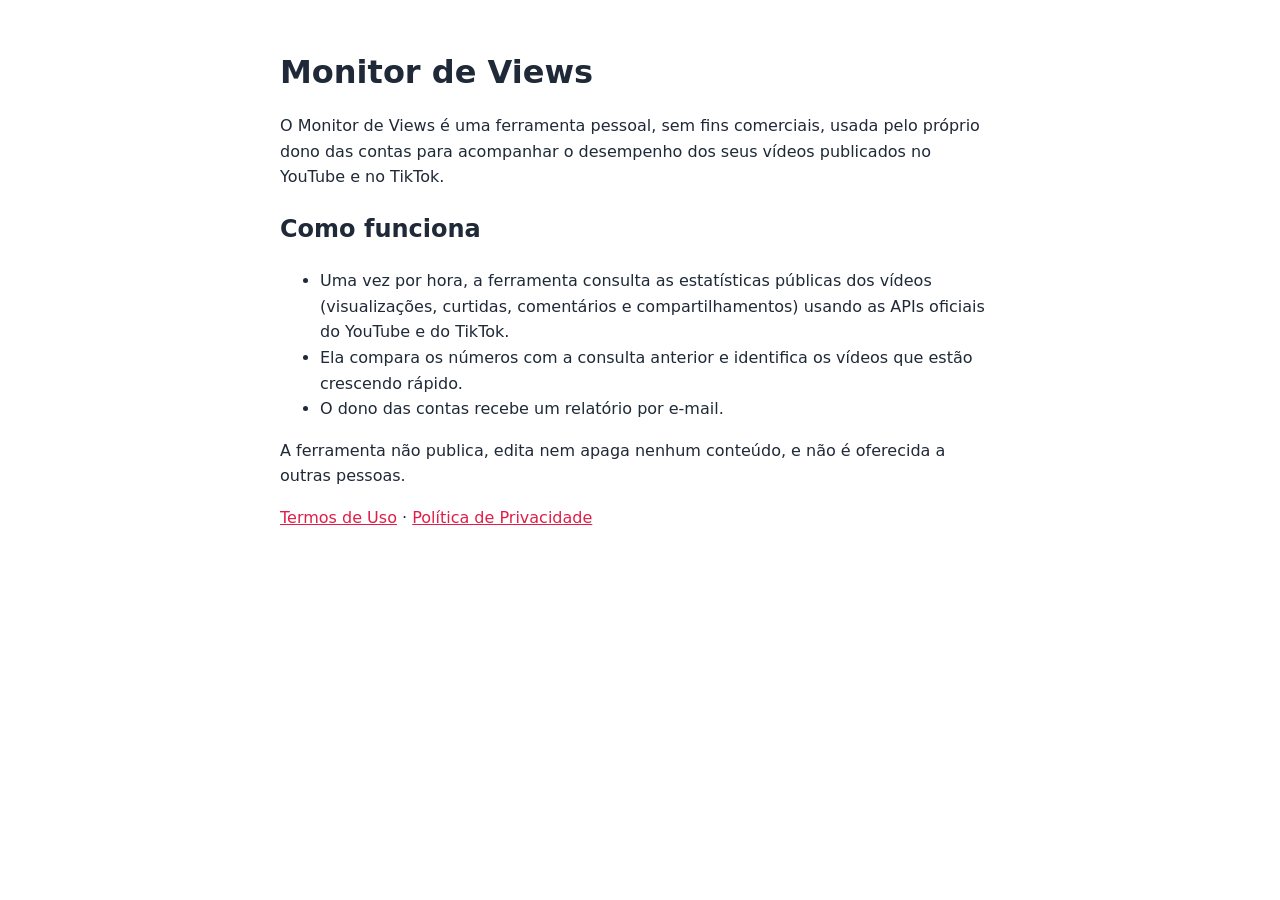
<file: docs/index.html>
<!doctype html>
<html lang="pt-BR">
<head>
<meta charset="utf-8">
<meta name="viewport" content="width=device-width, initial-scale=1">
<title>Monitor de Views</title>
<link rel="stylesheet" href="estilo.css">
</head>
<body>
<main>
  <h1>Monitor de Views</h1>
  <p>O Monitor de Views é uma ferramenta pessoal, sem fins comerciais, usada pelo próprio dono das contas para acompanhar o desempenho dos seus vídeos publicados no YouTube e no TikTok.</p>
  <h2>Como funciona</h2>
  <ul>
    <li>Uma vez por hora, a ferramenta consulta as estatísticas públicas dos vídeos (visualizações, curtidas, comentários e compartilhamentos) usando as APIs oficiais do YouTube e do TikTok.</li>
    <li>Ela compara os números com a consulta anterior e identifica os vídeos que estão crescendo rápido.</li>
    <li>O dono das contas recebe um relatório por e-mail.</li>
  </ul>
  <p>A ferramenta não publica, edita nem apaga nenhum conteúdo, e não é oferecida a outras pessoas.</p>
  <p><a href="termos.html">Termos de Uso</a> · <a href="privacidade.html">Política de Privacidade</a></p>
</main>
</body>
</html>
</file>
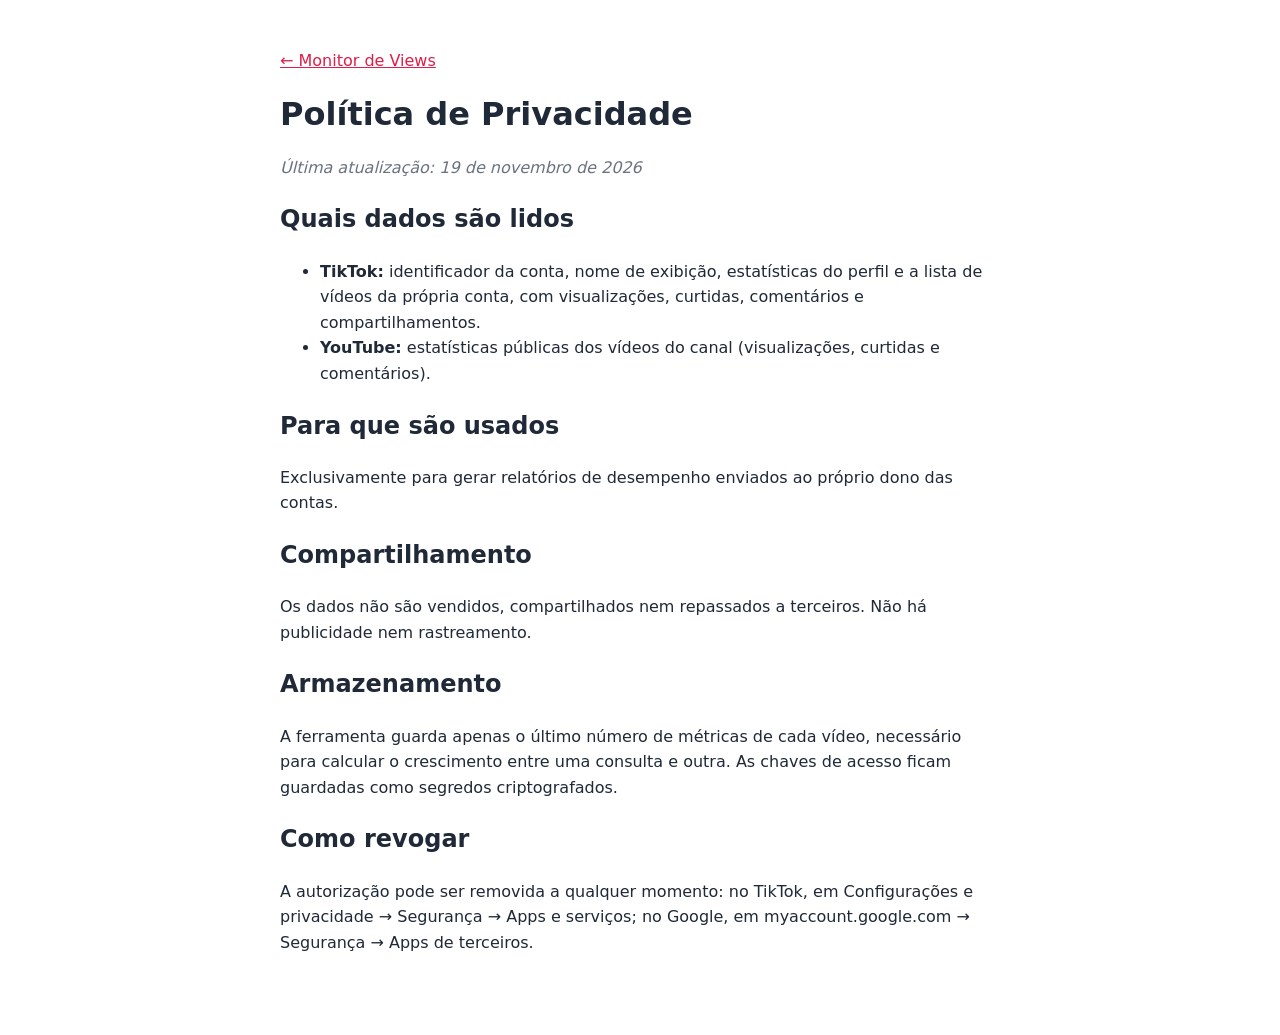
<file: docs/privacidade.html>
<!doctype html>
<html lang="pt-BR">
<head>
<meta charset="utf-8">
<meta name="viewport" content="width=device-width, initial-scale=1">
<title>Política de Privacidade</title>
<link rel="stylesheet" href="estilo.css">
</head>
<body>
<main>
  <p><a href="index.html">← Monitor de Views</a></p>
  <h1>Política de Privacidade</h1>
  <p><em>Última atualização: 19 de novembro de 2026</em></p>
  <h2>Quais dados são lidos</h2>
  <ul>
    <li><strong>TikTok:</strong> identificador da conta, nome de exibição, estatísticas do perfil e a lista de vídeos da própria conta, com visualizações, curtidas, comentários e compartilhamentos.</li>
    <li><strong>YouTube:</strong> estatísticas públicas dos vídeos do canal (visualizações, curtidas e comentários).</li>
  </ul>
  <h2>Para que são usados</h2>
  <p>Exclusivamente para gerar relatórios de desempenho enviados ao próprio dono das contas.</p>
  <h2>Compartilhamento</h2>
  <p>Os dados não são vendidos, compartilhados nem repassados a terceiros. Não há publicidade nem rastreamento.</p>
  <h2>Armazenamento</h2>
  <p>A ferramenta guarda apenas o último número de métricas de cada vídeo, necessário para calcular o crescimento entre uma consulta e outra. As chaves de acesso ficam guardadas como segredos criptografados.</p>
  <h2>Como revogar</h2>
  <p>A autorização pode ser removida a qualquer momento: no TikTok, em Configurações e privacidade → Segurança → Apps e serviços; no Google, em myaccount.google.com → Segurança → Apps de terceiros.</p>
</main>
</body>
</html>
</file>
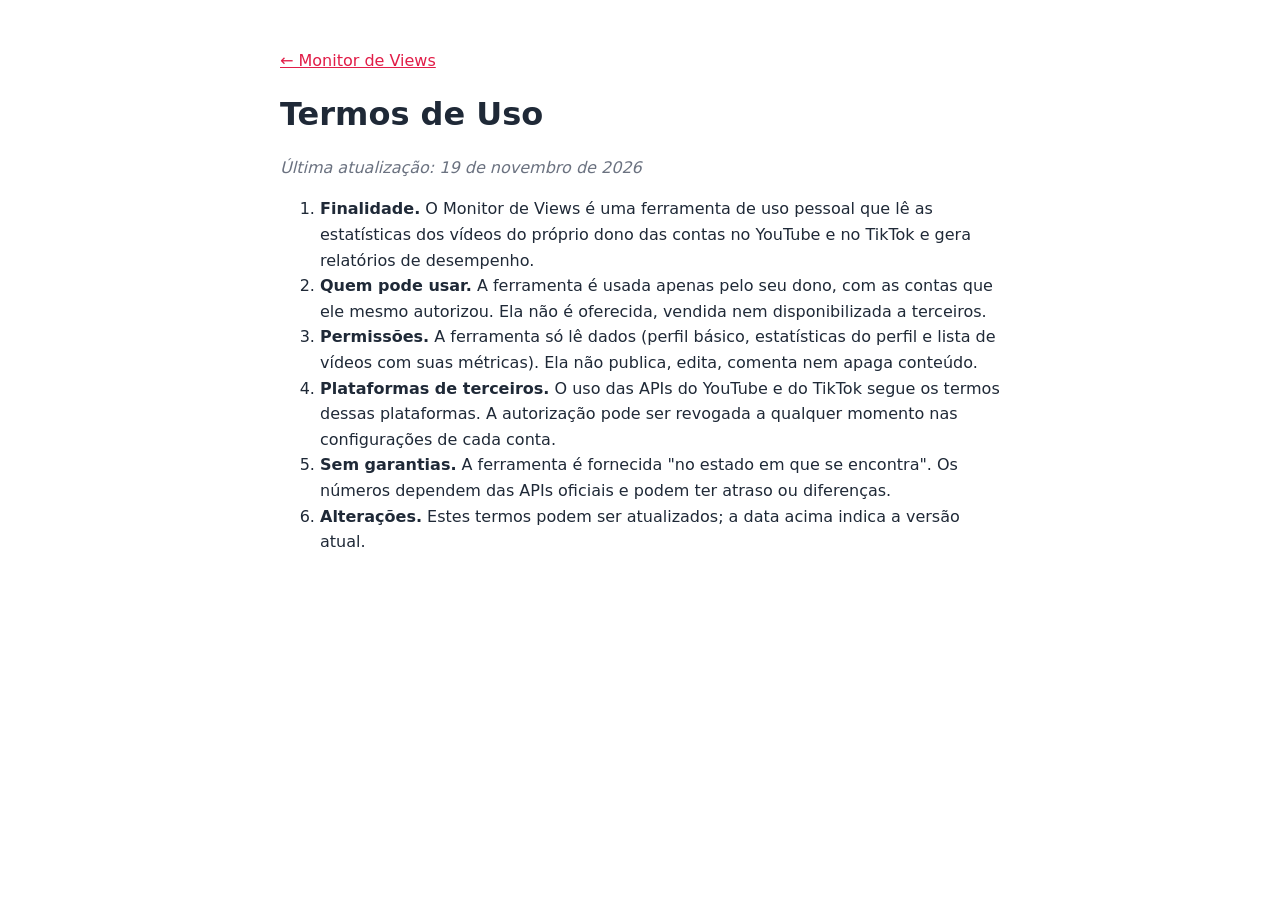
<file: docs/termos.html>
<!doctype html>
<html lang="pt-BR">
<head>
<meta charset="utf-8">
<meta name="viewport" content="width=device-width, initial-scale=1">
<title>Termos de Uso</title>
<link rel="stylesheet" href="estilo.css">
</head>
<body>
<main>
  <p><a href="index.html">← Monitor de Views</a></p>
  <h1>Termos de Uso</h1>
  <p><em>Última atualização: 19 de novembro de 2026</em></p>
  <ol>
    <li><strong>Finalidade.</strong> O Monitor de Views é uma ferramenta de uso pessoal que lê as estatísticas dos vídeos do próprio dono das contas no YouTube e no TikTok e gera relatórios de desempenho.</li>
    <li><strong>Quem pode usar.</strong> A ferramenta é usada apenas pelo seu dono, com as contas que ele mesmo autorizou. Ela não é oferecida, vendida nem disponibilizada a terceiros.</li>
    <li><strong>Permissões.</strong> A ferramenta só lê dados (perfil básico, estatísticas do perfil e lista de vídeos com suas métricas). Ela não publica, edita, comenta nem apaga conteúdo.</li>
    <li><strong>Plataformas de terceiros.</strong> O uso das APIs do YouTube e do TikTok segue os termos dessas plataformas. A autorização pode ser revogada a qualquer momento nas configurações de cada conta.</li>
    <li><strong>Sem garantias.</strong> A ferramenta é fornecida "no estado em que se encontra". Os números dependem das APIs oficiais e podem ter atraso ou diferenças.</li>
    <li><strong>Alterações.</strong> Estes termos podem ser atualizados; a data acima indica a versão atual.</li>
  </ol>
</main>
</body>
</html>
</file>
<file: docs/estilo.css>
:root { --bg: #ffffff; --fg: #1f2937; --muted: #6b7280; --link: #e11d48; }
@media (prefers-color-scheme: dark) { :root { --bg: #111827; --fg: #e5e7eb; --muted: #9ca3af; --link: #fb7185; } }
body { margin: 0; background: var(--bg); color: var(--fg); font: 16px/1.6 system-ui, -apple-system, "Segoe UI", Roboto, sans-serif; }
main { max-width: 720px; margin: 0 auto; padding: 32px 16px 64px; }
h1 { line-height: 1.2; }
em { color: var(--muted); }
a { color: var(--link); }
</file>
